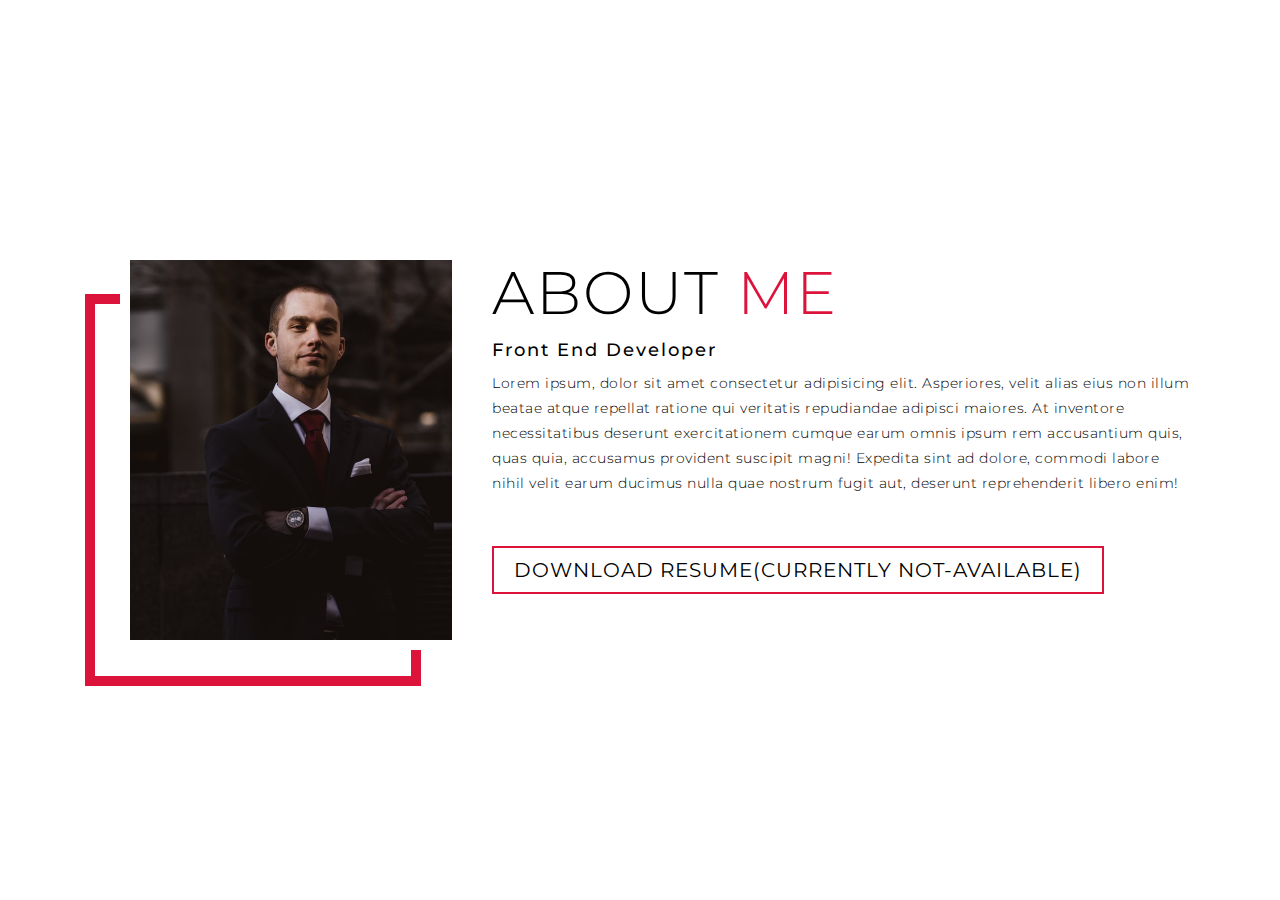
<file: about.html>
<!DOCTYPE html>
<html>
<head>
	<meta charset="utf-8">
	<title>About</title>
	<link rel="stylesheet" href="style.css">
</head>
<body>
<section id="about">
    <div class="about container">
      <div class="col-left">
        <div class="about-img">
          <img src="img-2.png" alt="img">
        </div>
      </div>
      <div class="col-right">
        <h1 class="section-title">About <span>me</span></h1>
        <h2>Front End Developer</h2>
        <p>Lorem ipsum, dolor sit amet consectetur adipisicing elit. Asperiores, velit alias eius non illum beatae atque
          repellat ratione qui veritatis repudiandae adipisci maiores. At inventore necessitatibus deserunt
          exercitationem cumque earum omnis ipsum rem accusantium quis, quas quia, accusamus provident suscipit magni!
          Expedita sint ad dolore, commodi labore nihil velit earum ducimus nulla quae nostrum fugit aut, deserunt
          reprehenderit libero enim!</p>
        <a href="#" class="cta">Download Resume(Currently Not-Available)</a>
      </div>
    </div>
  </section>
</body>
</html>
</file>
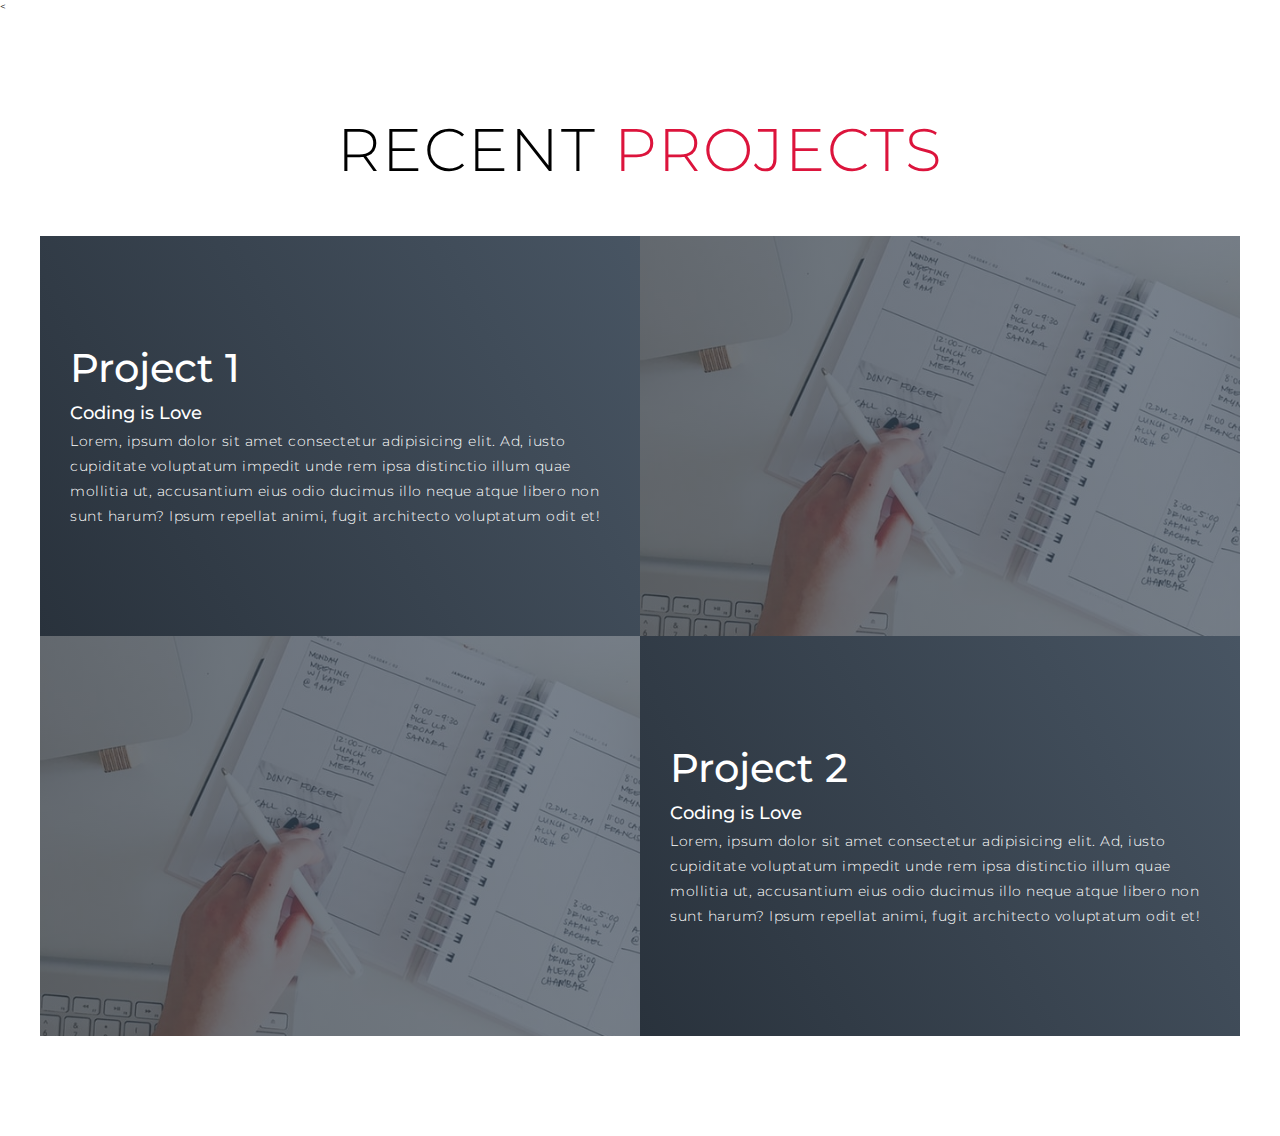
<file: projects.html>
<<!DOCTYPE html>
<html>
<head>
  <meta charset="utf-8">
  <title>Projects</title>
  <link rel="stylesheet" href="style.css">
</head>
<body>
<section id="projects">
    <div class="projects container">
      <div class="projects-header">
        <h1 class="section-title">Recent <span>Projects</span></h1>
      </div>
      <div class="all-projects">
        <div class="project-item">
          <div class="project-info">
            <h1>Project 1</h1>
            <h2>Coding is Love</h2>
            <p>Lorem, ipsum dolor sit amet consectetur adipisicing elit. Ad, iusto cupiditate voluptatum impedit unde
              rem ipsa distinctio illum quae mollitia ut, accusantium eius odio ducimus illo neque atque libero non sunt
              harum? Ipsum repellat animi, fugit architecto voluptatum odit et!</p>
          </div>
          <div class="project-img">
            <img src="img-1.png" alt="img">
          </div>
        </div>
        <div class="project-item">
          <div class="project-info">
            <h1>Project 2</h1>
            <h2>Coding is Love</h2>
            <p>Lorem, ipsum dolor sit amet consectetur adipisicing elit. Ad, iusto cupiditate voluptatum impedit unde
              rem ipsa distinctio illum quae mollitia ut, accusantium eius odio ducimus illo neque atque libero non sunt
              harum? Ipsum repellat animi, fugit architecto voluptatum odit et!</p>
          </div>
         <!--  <div class="project-img">
            <img src="img-1.png" alt="img">
          </div>
        </div> -->
       <!--  <div class="project-item">
          <div class="project-info">
            <h1>Project 3</h1>
            <h2>Coding is Love</h2>
            <p>Lorem, ipsum dolor sit amet consectetur adipisicing elit. Ad, iusto cupiditate voluptatum impedit unde
              rem ipsa distinctio illum quae mollitia ut, accusantium eius odio ducimus illo neque atque libero non sunt
              harum? Ipsum repellat animi, fugit architecto voluptatum odit et!</p>
          </div>
          <div class="project-img">
            <img src="img-1.png" alt="img">
          </div>
        </div>
        <div class="project-item">
          <div class="project-info">
            <h1>Project 4</h1>
            <h2>Coding is Love</h2>
            <p>Lorem, ipsum dolor sit amet consectetur adipisicing elit. Ad, iusto cupiditate voluptatum impedit unde
              rem ipsa distinctio illum quae mollitia ut, accusantium eius odio ducimus illo neque atque libero non sunt
              harum? Ipsum repellat animi, fugit architecto voluptatum odit et!</p>
          </div>
          <div class="project-img">
            <img src="img-1.png" alt="img">
          </div>
        </div> -->
       <!--  <div class="project-item"> -->
        <!--   <div class="project-info">
            <h1>Project 5</h1>
            <h2>Coding is Love</h2>
            <p>Lorem, ipsum dolor sit amet consectetur adipisicing elit. Ad, iusto cupiditate voluptatum impedit unde
              rem ipsa distinctio illum quae mollitia ut, accusantium eius odio ducimus illo neque atque libero non sunt
              harum? Ipsum repellat animi, fugit architecto voluptatum odit et!</p>
          </div> -->
          <div class="project-img">
            <img src="img-1.png" alt="img">
          </div>
        </div>
      </div>
    </div>
  </section>
</body>
</html>
</file>
<file: style.css>
@import 'https://fonts.googleapis.com/css?family=Montserrat:300, 400, 700&display=swap';
* {
	padding: 0;
	margin: 0;
	box-sizing: border-box;
}
html {
	font-size: 10px;
	font-family: 'Montserrat', sans-serif;
	scroll-behavior: smooth;
}
a {
	text-decoration: none;
}
.container {
	min-height: 100vh;
	width: 100%;
	display: flex;
	align-items: center;
	justify-content: center;
}
img {
	height: 100%;
	width: 100%;
	object-fit: cover;
}
p {
	color: black;
	font-size: 1.4rem;
	margin-top: 5px;
	line-height: 2.5rem;
	font-weight: 300;
	letter-spacing: 0.05rem;
}
.section-title {
	font-size: 4rem;
	font-weight: 300;
	color: black;
	margin-bottom: 10px;
	text-transform: uppercase;
	letter-spacing: 0.2rem;
	text-align: center;
}
.section-title span {
	color: crimson;
}

.cta {
	display: inline-block;
	padding: 10px 30px;
	color: white;
	background-color: transparent;
	border: 2px solid crimson;
	font-size: 2rem;
	text-transform: uppercase;
	letter-spacing: 0.1rem;
	margin-top: 30px;
	transition: 0.3s ease;
	transition-property: background-color, color;
}
.cta:hover {
	color: white;
	background-color: crimson;
}
.brand h1 {
	font-size: 3rem;
	text-transform: uppercase;
	color: white;
}
.brand h1 span {
	color: crimson;
}


#header {
	position: fixed;
	z-index: 1000;
	left: 0;
	top: 0;
	width: 100vw;
	height: auto;
}
#header .header {
	min-height: 8vh;
	background-color: rgba(31, 30, 30, 0.24);
	transition: 0.3s ease background-color;
}
#header .nav-bar {
	display: flex;
	align-items: center;
	justify-content: space-between;
	width: 100%;
	height: 100%;
	max-width: 1300px;
	padding: 0 10px;
}
#header .nav-list ul {
	list-style: none;
	position: absolute;
	background-color: rgb(31, 30, 30);
	width: 100vw;
	height: 100vh;
	left: 100%;
	top: 0;
	display: flex;
	flex-direction: column;
	justify-content: center;
	align-items: center;
	z-index: 1;
	overflow-x: hidden;
	transition: 0.5s ease left;
}
#header .nav-list ul.active {
	left: 0%;
}
#header .nav-list ul a {
	font-size: 2.5rem;
	font-weight: 500;
	letter-spacing: 0.2rem;
	text-decoration: none;
	color: white;
	text-transform: uppercase;
	padding: 20px;
	display: block;
}
#header .nav-list ul a::after {
	content: attr(data-after);
	position: absolute;
	top: 50%;
	left: 50%;
	transform: translate(-50%, -50%) scale(0);
	color: rgba(240, 248, 255, 0.021);
	font-size: 13rem;
	letter-spacing: 50px;
	z-index: -1;
	transition: 0.3s ease letter-spacing;
}
#header .nav-list ul li:hover a::after {
	transform: translate(-50%, -50%) scale(1);
	letter-spacing: initial;
}
#header .nav-list ul li:hover a {
	color: crimson;
}
#header .hamburger {
	height: 60px;
	width: 60px;
	display: inline-block;
	border: 3px solid white;
	border-radius: 50%;
	position: relative;
	display: flex;
	align-items: center;
	justify-content: center;
	z-index: 100;
	cursor: pointer;
	transform: scale(0.8);
	margin-right: 20px;
}
#header .hamburger:after {
	position: absolute;
	content: '';
	height: 100%;
	width: 100%;
	border-radius: 50%;
	border: 3px solid white;
	animation: hamburger_puls 1s ease infinite;
}
#header .hamburger .bar {
	height: 2px;
	width: 30px;
	position: relative;
	background-color: white;
	z-index: -1;
}
#header .hamburger .bar::after,
#header .hamburger .bar::before {
	content: '';
	position: absolute;
	height: 100%;
	width: 100%;
	left: 0;
	background-color: white;
	transition: 0.3s ease;
	transition-property: top, bottom;
}
#header .hamburger .bar::after {
	top: 8px;
}
#header .hamburger .bar::before {
	bottom: 8px;
}
#header .hamburger.active .bar::before {
	bottom: 0;
}
#header .hamburger.active .bar::after {
	top: 0;
}

#hero {
	background-image: url(hero-bg.png);
	background-size: cover;
	background-position: top center;
	position: relative;
	z-index: 1;
}
#hero::after {
	content: '';
	position: absolute;
	left: 0;
	top: 0;
	height: 100%;
	width: 100%;
	background-color: black;
	opacity: 0.7;
	z-index: -1;
}
#hero .hero {
	max-width: 1200px;
	margin: 0 auto;
	padding: 0 50px;
	justify-content: flex-start;
}
#hero h1 {
	display: block;
	width: fit-content;
	font-size: 4rem;
	position: relative;
	color: transparent;
	animation: text_reveal 0.5s ease forwards;
	animation-delay: 1s;
}
#hero h1:nth-child(1) {
	animation-delay: 1s;
}
#hero h1:nth-child(2) {
	animation-delay: 2s;
}
#hero h1:nth-child(3) {
	animation: text_reveal_name 0.5s ease forwards;
	animation-delay: 3s;
}
#hero h1 span {
	position: absolute;
	top: 0;
	left: 0;
	height: 100%;
	width: 0;
	background-color: crimson;
	animation: text_reveal_box 1s ease;
	animation-delay: 0.5s;
}
#hero h1:nth-child(1) span {
	animation-delay: 0.5s;
}
#hero h1:nth-child(2) span {
	animation-delay: 1.5s;
}
#hero h1:nth-child(3) span {
	animation-delay: 2.5s;
}


#services .services {
	flex-direction: column;
	text-align: center;
	max-width: 1500px;
	margin: 0 auto;
	padding: 100px 0;
}
#services .service-top {
	max-width: 500px;
	margin: 0 auto;
}
#services .service-bottom {
	display: flex;
	align-items: center;
	justify-content: center;
	flex-wrap: wrap;
	margin-top: 50px;
}
#services .service-item {
	flex-basis: 80%;
	display: flex;
	align-items: flex-start;
	justify-content: center;
	flex-direction: column;
	padding: 30px;
	border-radius: 10px;
	background-image: url(./img/img-1.png);
	background-size: cover;
	margin: 10px 5%;
	position: relative;
	z-index: 1;
	overflow: hidden;
}
#services .service-item::after {
	content: '';
	position: absolute;
	left: 0;
	top: 0;
	height: 100%;
	width: 100%;
	background-image: linear-gradient(60deg, #29323c 0%, #485563 100%);
	opacity: 0.9;
	z-index: -1;
}
#services .service-bottom .icon {
	height: 80px;
	width: 80px;
	margin-bottom: 20px;
}
#services .service-item h2 {
	font-size: 2rem;
	color: white;
	margin-bottom: 10px;
	text-transform: uppercase;
}
#services .service-item p {
	color: white;
	text-align: left;
}

#projects .projects {
	flex-direction: column;
	max-width: 1200px;
	margin: 0 auto;
	padding: 100px 0;
}
#projects .projects-header h1 {
	margin-bottom: 50px;
}
#projects .all-projects {
	display: flex;
	align-items: center;
	justify-content: center;
	flex-direction: column;
}
#projects .project-item {
	display: flex;
	align-items: center;
	justify-content: center;
	flex-direction: column;
	width: 80%;
	margin: 20px auto;
	overflow: hidden;
	border-radius: 10px;
}
#projects .project-info {
	padding: 30px;
	flex-basis: 50%;
	height: 100%;
	display: flex;
	align-items: flex-start;
	justify-content: center;
	flex-direction: column;
	background-image: linear-gradient(60deg, #29323c 0%, #485563 100%);
	color: white;
}
#projects .project-info h1 {
	font-size: 4rem;
	font-weight: 500;
}
#projects .project-info h2 {
	font-size: 1.8rem;
	font-weight: 500;
	margin-top: 10px;
}
#projects .project-info p {
	color: white;
}
#projects .project-img {
	flex-basis: 50%;
	height: 300px;
	overflow: hidden;
	position: relative;
}
#projects .project-img:after {
	content: '';
	position: absolute;
	left: 0;
	top: 0;
	height: 100%;
	width: 100%;
	background-image: linear-gradient(60deg, #29323c 0%, #485563 100%);
	opacity: 0.7;
}
#projects .project-img img {
	transition: 0.3s ease transform;
}
#projects .project-item:hover .project-img img {
	transform: scale(1.1);
}
#about .about {
	flex-direction: column-reverse;
	text-align: center;
	max-width: 1200px;
	margin: 0 auto;
	padding: 100px 20px;
}
#about .col-left {
	width: 250px;
	height: 360px;
}
#about .col-right {
	width: 100%;
}
#about .col-right h2 {
	font-size: 1.8rem;
	font-weight: 500;
	letter-spacing: 0.2rem;
	margin-bottom: 10px;
}
#about .col-right p {
	margin-bottom: 20px;
}
#about .col-right .cta {
	color: black;
	margin-bottom: 50px;
	padding: 10px 20px;
	font-size: 2rem;
}
#about .col-left .about-img {
	height: 100%;
	width: 100%;
	position: relative;
	border: 10px solid white;
}
#about .col-left .about-img::after {
	content: '';
	position: absolute;
	left: -33px;
	top: 19px;
	height: 98%;
	width: 98%;
	border: 7px solid crimson;
	z-index: -1;
}

#contact .contact {
	flex-direction: column;
	max-width: 1200px;
	margin: 0 auto;
	width: 90%;
}
#contact .contact-items {
	/* max-width: 400px; */
	width: 100%;
}
#contact .contact-item {
	width: 80%;
	padding: 20px;
	text-align: center;
	border-radius: 10px;
	padding: 30px;
	margin: 30px;
	display: flex;
	justify-content: center;
	align-items: center;
	flex-direction: column;
	box-shadow: 0px 0px 18px 0 #0000002c;
	transition: 0.3s ease box-shadow;
}
#contact .contact-item:hover {
	box-shadow: 0px 0px 5px 0 #0000002c;
}
#contact .icon {
	width: 70px;
	margin: 0 auto;
	margin-bottom: 10px;
}
#contact .contact-info h1 {
	font-size: 2.5rem;
	font-weight: 500;
	margin-bottom: 5px;
}
#contact .contact-info h2 {
	font-size: 1.3rem;
	line-height: 2rem;
	font-weight: 500;
}

#footer {
	background-image: linear-gradient(60deg, #29323c 0%, #485563 100%);
}
#footer .footer {
	min-height: 200px;
	flex-direction: column;
	padding-top: 50px;
	padding-bottom: 10px;
}
#footer h2 {
	color: white;
	font-weight: 500;
	font-size: 1.8rem;
	letter-spacing: 0.1rem;
	margin-top: 10px;
	margin-bottom: 10px;
}
#footer .social-icon {
	display: flex;
	margin-bottom: 30px;
}
#footer .social-item {
	height: 50px;
	width: 50px;
	margin: 0 5px;
}
#footer .social-item img {
	filter: grayscale(1);
	transition: 0.3s ease filter;
}
#footer .social-item:hover img {
	filter: grayscale(0);
}
#footer p {
	color: white;
	font-size: 1.3rem;
}

@keyframes hamburger_puls {
	0% {
		opacity: 1;
		transform: scale(1);
	}
	100% {
		opacity: 0;
		transform: scale(1.4);
	}
}
@keyframes text_reveal_box {
	50% {
		width: 100%;
		left: 0;
	}
	100% {
		width: 0;
		left: 100%;
	}
}
@keyframes text_reveal {
	100% {
		color: white;
	}
}
@keyframes text_reveal_name {
	100% {
		color: crimson;
		font-weight: 500;
	}
}

@media only screen and (min-width: 768px) {
	.cta {
		font-size: 2.5rem;
		padding: 20px 60px;
	}
	h1.section-title {
		font-size: 6rem;
	}


	#hero h1 {
		font-size: 7rem;
	}
	
	#services .service-bottom .service-item {
		flex-basis: 45%;
		margin: 2.5%;
	}
	
	#projects .project-item {
		flex-direction: row;
	}
	#projects .project-item:nth-child(even) {
		flex-direction: row-reverse;
	}
	#projects .project-item {
		height: 400px;
		margin: 0;
		width: 100%;
		border-radius: 0;
	}
	#projects .all-projects .project-info {
		height: 100%;
	}
	#projects .all-projects .project-img {
		height: 100%;
	}
	
	#about .about {
		flex-direction: row;
	}
	#about .col-left {
		width: 600px;
		height: 400px;
		padding-left: 60px;
	}
	#about .about .col-left .about-img::after {
		left: -45px;
		top: 34px;
		height: 98%;
		width: 98%;
		border: 10px solid crimson;
	}
	#about .col-right {
		text-align: left;
		padding: 30px;
	}
	#about .col-right h1 {
		text-align: left;
	}
	
	#contact .contact {
		flex-direction: column;
		padding: 100px 0;
		align-items: center;
		justify-content: center;
		min-width: 20vh;
	}
	#contact .contact-items {
		width: 100%;
		display: flex;
		flex-direction: row;
		justify-content: space-evenly;
		margin: 0;
	}
	#contact .contact-item {
		width: 30%;
		margin: 0;
		flex-direction: row;
	}
	#contact .contact-item .icon {
		height: 100px;
		width: 100px;
	}
	#contact .contact-item .icon img {
		object-fit: contain;
	}
	#contact .contact-item .contact-info {
		width: 100%;
		text-align: left;
		padding-left: 20px;
	}
	
}

@media only screen and (min-width: 1200px) {
	/* header */
	#header .hamburger {
		display: none;
	}
	#header .nav-list ul {
		position: initial;
		display: block;
		height: auto;
		width: fit-content;
		background-color: transparent;
	}
	#header .nav-list ul li {
		display: inline-block;
	}
	#header .nav-list ul li a {
		font-size: 1.8rem;
	}
	#header .nav-list ul a:after {
		display: none;
	}
	/* End header */

	#services .service-bottom .service-item {
		flex-basis: 22%;
		margin: 1.5%;
	}
}
</file>
